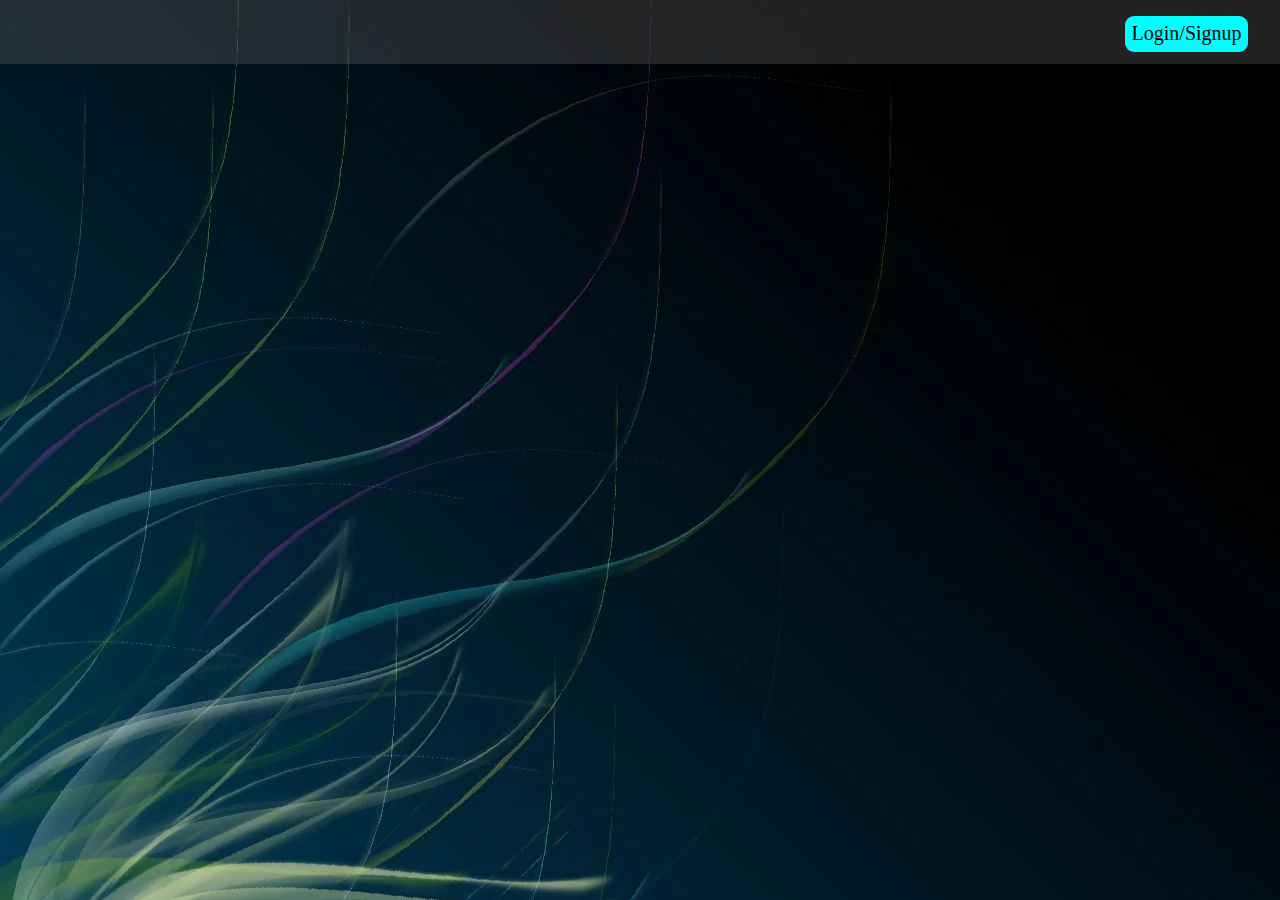
<file: index.html>
<!DOCTYPE html>
<html lang="en">
<head>
    <meta charset="UTF-8">
    <meta http-equiv="X-UA-Compatible" content="IE=edge">
    <meta name="viewport" content="width=device-width, initial-scale=1.0">
    <title>SIH</title>
    <link rel="stylesheet" href="Page1.css">
</head>
<body>
    <nav id="navbar">
        <a href="initial.php" >Login/Signup</a>
    </nav>
    <section>
    </section>
</body>
</html>
</file>
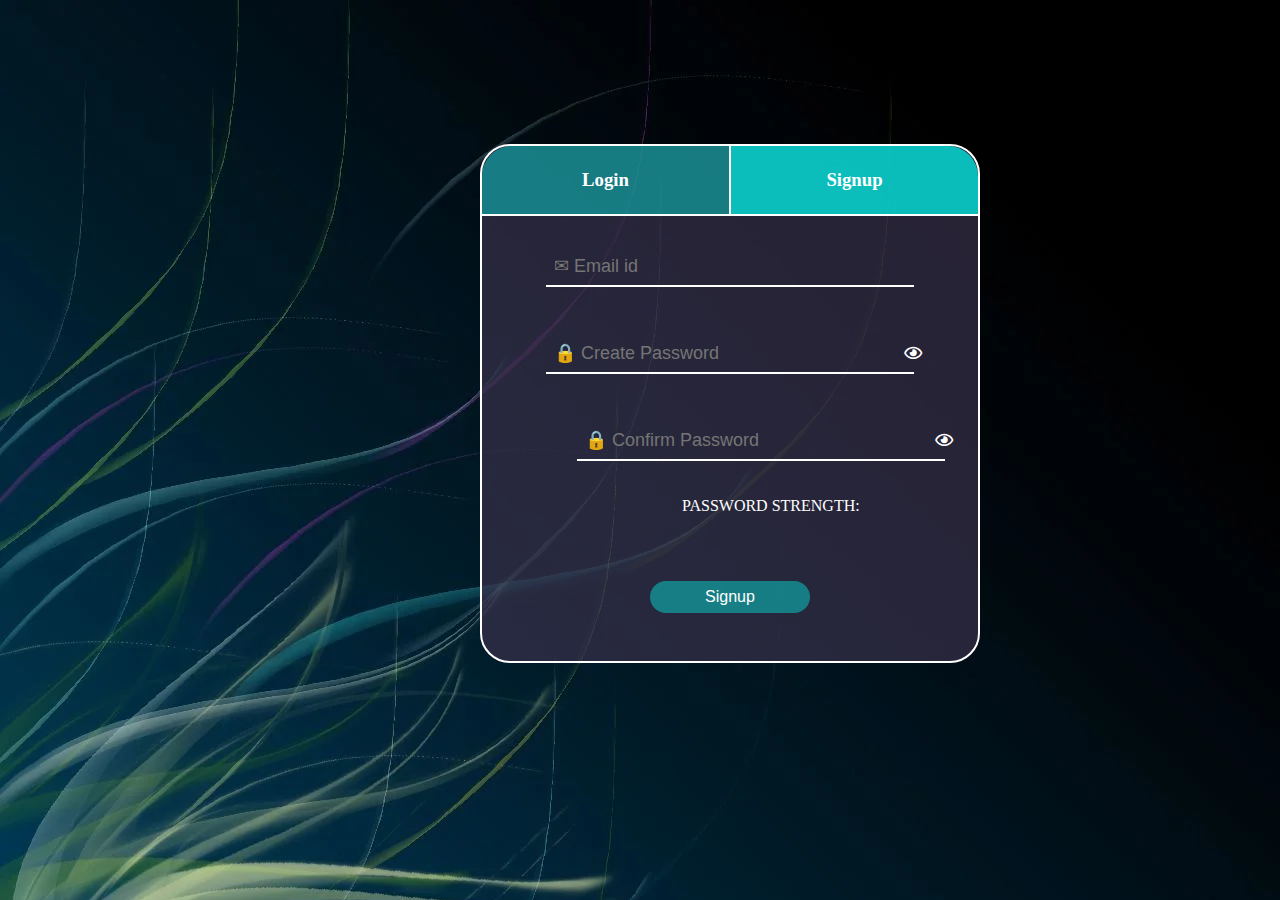
<file: signup.html>
<!DOCTYPE html>
<html lang="en">
<head>
    <meta charset="UTF-8">
    <meta http-equiv="X-UA-Compatible" content="IE=edge">
    <meta name="viewport" content="width=device-width, initial-scale=1.0">
    <title>Signup</title>
    <link rel="stylesheet" href="signup.css">
    <link rel="stylesheet" href="https://cdnjs.cloudflare.com/ajax/libs/font-awesome/5.13.0/css/all.min.css">
    <link rel="stylesheet" href="https://cdnjs.cloudflare.com/ajax/libs/font-awesome/5.13.0/css/all.min.css">
</head>
<body>
    <section>
        <h3>
        <div id="left"><a href="Loginpage.html" id="one">Login</a></div>
        <div id="right">Signup</div>
        </h3>
        <p>
            <form action="signup.php">
                <div >
                    <input class="form" type="email" name="name" id="name"  placeholder="&#9993; Email id">
                </div>
                <div class="centre">
                    
                    <input class="form" type="password" name="password" id="pass"  placeholder="&#128274; Create Password" required>
                    <i class="far fa-eye" id="togglePassword" style="margin-left: -30px; cursor: pointer;color: white;" onclick="myFunction()"></i>
                </div>
                <div class="centre">
                    
                    <input class="form" type="password" name="confirmpassword" id="pass1"  placeholder="&#128274; Confirm Password" style="margin-left: 95px;" required>
                    <i class="far fa-eye" id="togglePassword" style="margin-left: -30px; cursor: pointer;color: white;" onclick="myFunction1()"></i>
                </div>
                <div>
                    <p style="color: white; margin-left: 200px; margin-top: 20px;">PASSWORD STRENGTH:</p>
                    <span id="StrengthDisp" class="badge displayBadge" style="color:red; margin-left: 270px;"></span>
        
                </div>
                <div>
                    <input type="submit" name="submit" id="submit" value="Signup" onclick="validate()">
                </div>
            </form>
        </p>
    </section>
    <script src="signup.js"></script>
</body>
</html>
</file>
<file: Page1.css>
*{
    margin: 0px;
    padding: 0px;
}
body{
    background: url("16692.webp");
}
/* Navigation Bar */
#navbar{
    text-align: right;
    display: flex;
    position: sticky;
    top: 0px;
    left: 0px;
    height: 4rem;
    color:blue;
    background-color: rgba(82, 82, 82, 0.42);
}
section{
    color: aliceblue
}
a{
    font-size: 20px;
    position: absolute;
    /* border: 2px solid red; */
    top: 0px;
    right: 1rem;
    color: black;
    text-decoration: none;
    padding: 0.4rem;
    margin: 1rem;
    border-radius: 9px;
    transition-duration: 1s;
    background-color: aqua;

}
a:hover{
    color:black;
    background-color: white;
    border-radius: 20px;
}
</file>
<file: signup.css>
*{
    margin: 0px;
    padding: 0px;
}
body{
    background: url("16692.webp");
}
section{
    position: absolute;
    border:2px solid white;
    width: 31rem;
    top: 9rem;
    left: 30rem;
    border-radius: 30px;
    background-color: rgba(55, 49, 74, 0.7);
}
h3{
    display: flex;
}
#right,#left{
    width: 50%;
    text-align: center;
    padding:23px;
    justify-items: center;
    color: white;
    border: 2px solid white;
    border-top: none;
    border-left:none;
    background-color: rgba(0, 255, 243, 0.4);
}
#right{
    cursor: pointer;
    border-top: none;
    border-right:none;
    border-left: none;
    border-radius: 0px 30px 0px 0px;
    background-color: rgba(0, 255, 243, 0.7);
    /* border-right: none; */
}
#left{
    border-top:none;
    border-left: none;
    border-radius: 30px 0px 0px 0px;
    /* border-left: none; */
}
#one{
    color: white;
    text-decoration: none;
}
#one:hover{
    color: cyan
}
.form{
    background:none;
    color: white;
    font-size: 18px;
    padding: 0.5rem;
    margin: 2rem 1rem 1rem 1rem;
    /* text-decoration: underline; */
    border-top: 0px ;
    border-right: 0px ;
    border-left: 0px ;
    border-color: white;
    width: 22rem
}
.form::placeholder{
    opacity: 1;
}
#submit{
    display: block;
    width: 10rem;
    height: 2rem;
    margin: 3rem auto ;
    background-color: rgba(0, 255, 243, 0.4);
    border: none;
    border-radius: 2rem;
    color: white;
    font-size: 1rem;
    cursor: pointer;
}
#rem{
    margin-left: 2rem;
    color: white;
}
label{
    color: white;
    cursor: poieenter;
}
.centre{
    margin: auto;
}

#name{
    margin-left: 4rem;
}
#pass{
    margin-left: 4rem;
}
</file>
